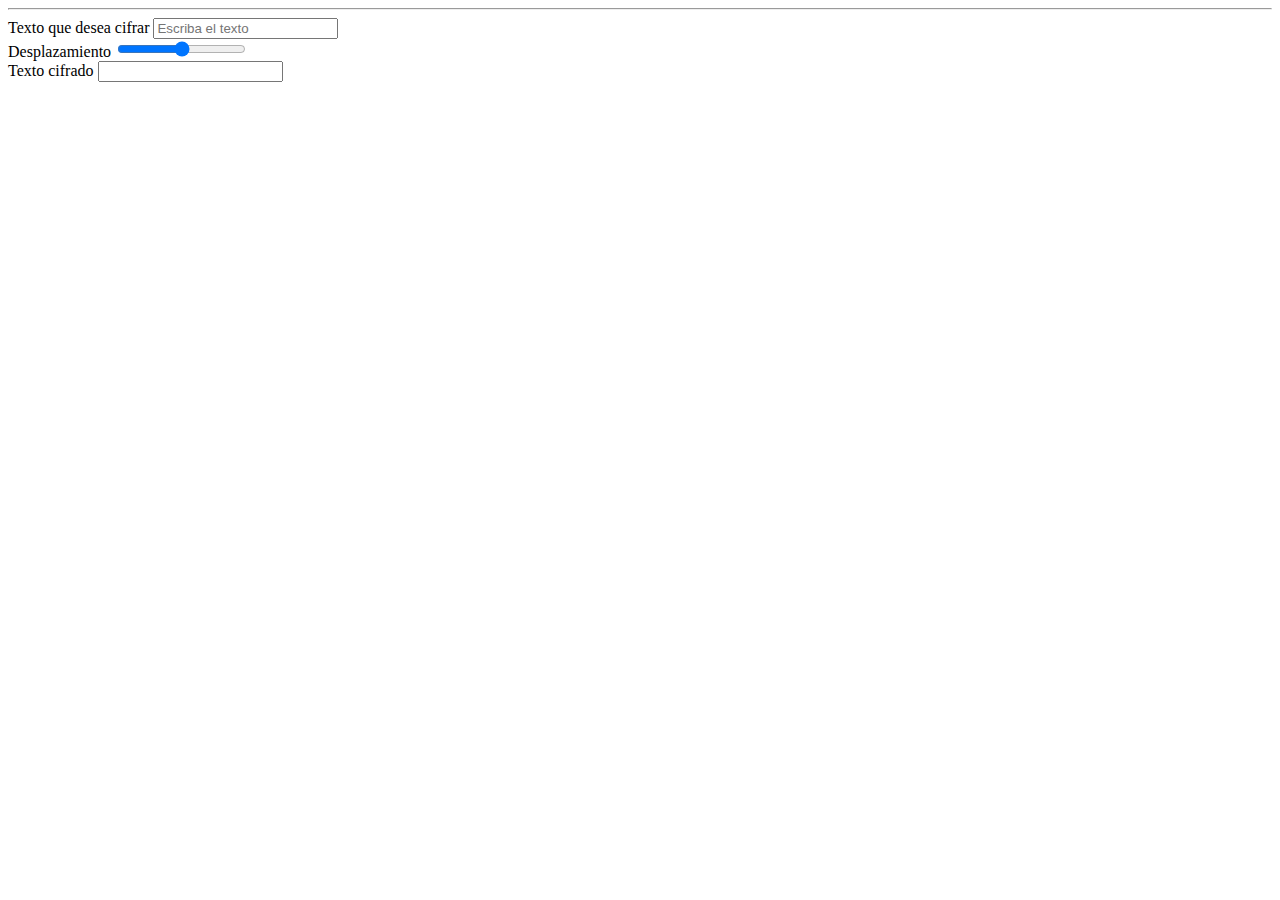
<file: 01Cesar/index.html>
<!DOCTYPE html>
<html lang="en">
<head>
    <meta charset="UTF-8">
    <meta name="viewport" content="width=device-width, initial-scale=1.0">
    <title>Document</title>
    <link rel="stylesheet" href="https://cdn.jsdelivr.net/npm/bootstrap@5.2.3/dist/css/bootstrap.min.css" integrity="sha384-rbsA2VBKQhggwzxH7pPCaAqO46MgnOM80zW1RWuH61DGLwZJEdK2Kadq2F9CUG65" crossorigin="anonymous">
    <script type="text/javascript" src="cesar.js"></script>
</head>
<body>
    <div class="container">
        <hr>
        <div class="row">
            <div class="col-md-12">
                <div class="form-group">
                    <label for="texto"> Texto que desea cifrar</label>
                    <input type="text" id="texto" name="texto" class="form-control" placeholder="Escriba el texto">
                </div>
            </div>
        </div>
        <div class="col-md-12">
            <div class="form-group">
                <label for="desplazamiento">Desplazamiento</label>
                <input type="range" min="1" max="25" step="1" id="desplazamiento" name="desplazamiento" class="form-control">
            </div>
        </div>
        <div class="col-md-12">
            <div class="form-group">
                <label for="desplazamiento"> Texto cifrado</label>
                <input type="text" id="cifrado" name="cifrado" class="form-control" readonly>
            </div>
        </div>
    </div>

</body>
</html>
</file>
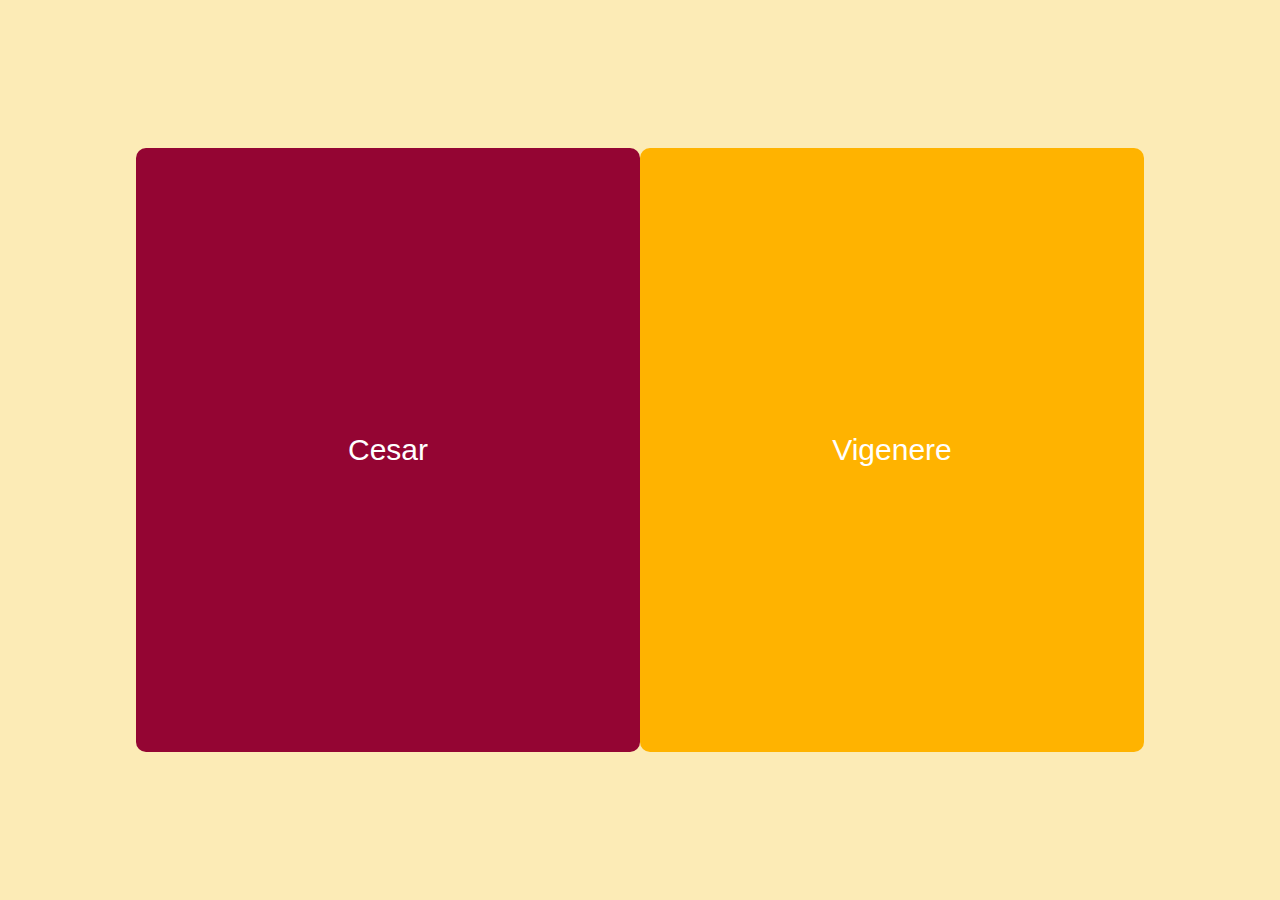
<file: CifradosPolialfabeticos/index.html>
<!DOCTYPE html>
<html>
<head>
    <link rel="stylesheet" href="estilos.css">
</head>
<body>
    <div class="container">
        <a href="01Cesar/index.html" class="button red-button">Cesar</a>
        <a href="02Vigenere/index.html" class="button yellow-button">Vigenere</a>
    </div>
</body>
</html>
</file>
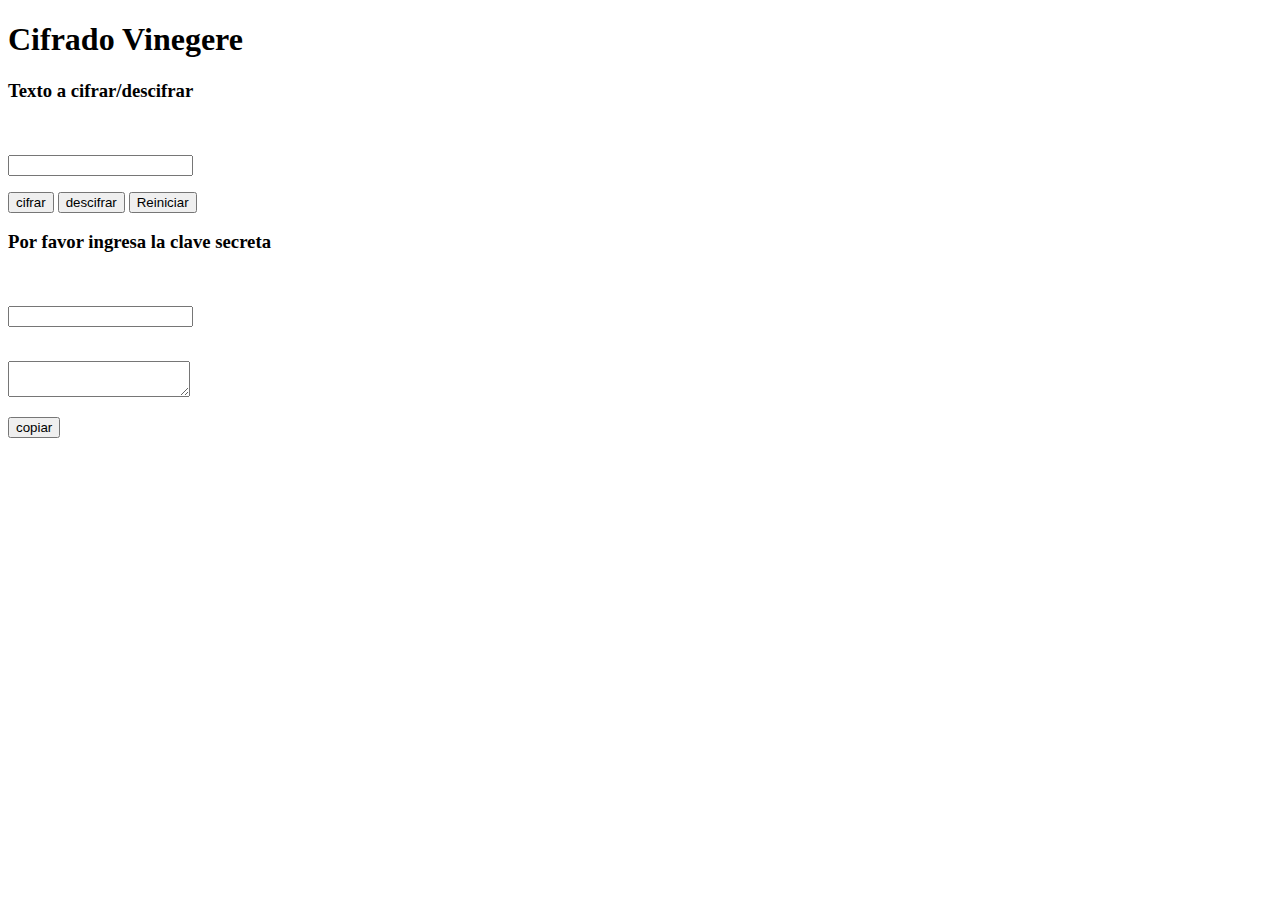
<file: CifradosPolialfabeticos/02Vigenere/index.html>
<!DOCTYPE html>
<html lang="en">
<head>
    <meta charset="UTF-8">
    <meta name="viewport" content="width=device-width, initial-scale=1.0">
    <title>Cifrado Vinegere</title>
    <link rel="stylesheet" href="https://cdn.jsdelivr.net/npm/bootstrap@5.2.3/dist/css/bootstrap.min.css" integrity="sha384-rbsA2VBKQhggwzxH7pPCaAqO46MgnOM80zW1RWuH61DGLwZJEdK2Kadq2F9CUG65" crossorigin="anonymous">
    <script src="https://code.jquery.com/jquery-3.3.1.slim.min.js" integrity="sha384-q8i/X+965DzO0rT7abK41JStQIAqVgRVzpbzo5smXKp4YfRvH+8abtTE1Pi6jizo" crossorigin="anonymous"></script>
    <script src="https://cdn.jsdelivr.net/npm/popper.js@1.14.7/dist/umd/popper.min.js" integrity="sha384-UO2eT0CpHqdSJQ6hJty5KVphtPhzWj9WO1clHTMGa3JDZwrnQq4sF86dIHNDz0W1" crossorigin="anonymous"></script>
    <script src="https://cdn.jsdelivr.net/npm/bootstrap@4.3.1/dist/js/bootstrap.min.js" integrity="sha384-JjSmVgyd0p3pXB1rRibZUAYoIIy6OrQ6VrjIEaFf/nJGzIxFDsf4x0xIM+B07jRM" crossorigin="anonymous"></script>
    <script src="https://cdnjs.cloudflare.com/ajax/libs/jquery/3.7.1/jquery.min.js" integrity="sha512-v2CJ7UaYy4JwqLDIrZUI/4hqeoQieOmAZNXBeQyjo21dadnwR+8ZaIJVT8EE2iyI61OV8e6M8PP2/4hpQINQ/g==" crossorigin="anonymous" referrerpolicy="no-referrer"></script>
    <script src="vigenere.js"></script>
</head>
<body>
    <header><h1>Cifrado Vinegere</h1></header>
    <div class="container">
        <div class="center-block">
            <article class="datos">
                <p>
                    <h3>Texto a cifrar/descifrar</h3>
                </p>
                <br>
                <p>
                    <input type="text" id="txt">

                </p>
                <p>
                    <input type="button" class="btn btn-info" value="cifrar" onclick="longitudCifrar()">
                    <input type="button" class="btn btn-info" value="descifrar" onclick="longitudDescifrar()">
                    <input type="button" class="btn btn-info" value="Reiniciar" onclick="reiniciar()">
                </p>
                    <p><h3>Por favor ingresa la clave secreta</h3></p>
                    <br>
                    <p><input type="text" name="posicionamiento" id="txtClave" onpaste="return false;" ondrop="return false;"></p>
                    <br>
                    <textarea id="res" onpaste="return false;" ondrop="return false;"></textarea>
                    <br>
                    <p><input type="button" class="btn btn-info" value="copiar" onclick="colocar()"></p>
            </article>
        </div>
    </div>
    
</body>
</html>
</file>
<file: CifradosPolialfabeticos/estilos.css>
body {
            display: flex;
            justify-content: center;
            align-items: center;
            height: 100vh;
            margin: 0;
            background-color: #fcebb6;
        }
        
        .container {
            display: flex;
            justify-content: space-around;
            align-items: center;
        }

        .button {
            width: 500px;
            height: 600px;
            border: 2px solid transparent;
            text-align: center;
            font-size: 30px;
            font-family: "Inter", sans-serif; 
            cursor: pointer;
            transition: transform 0.2s, border 0.2s;
            display: flex;
            justify-content: center; 
            align-items: center; 
            text-decoration: none;
            color: inherit;
            border-radius: 10px;
        }

        .button:hover {
            transform: scale(1.05);
            border: 5px solid #00b9bd;
        }

        .red-button {
            background-color: #940533;
            color: white;
        }

        .yellow-button {
            background-color: #ffb300;
            color: white;
        }
</file>
